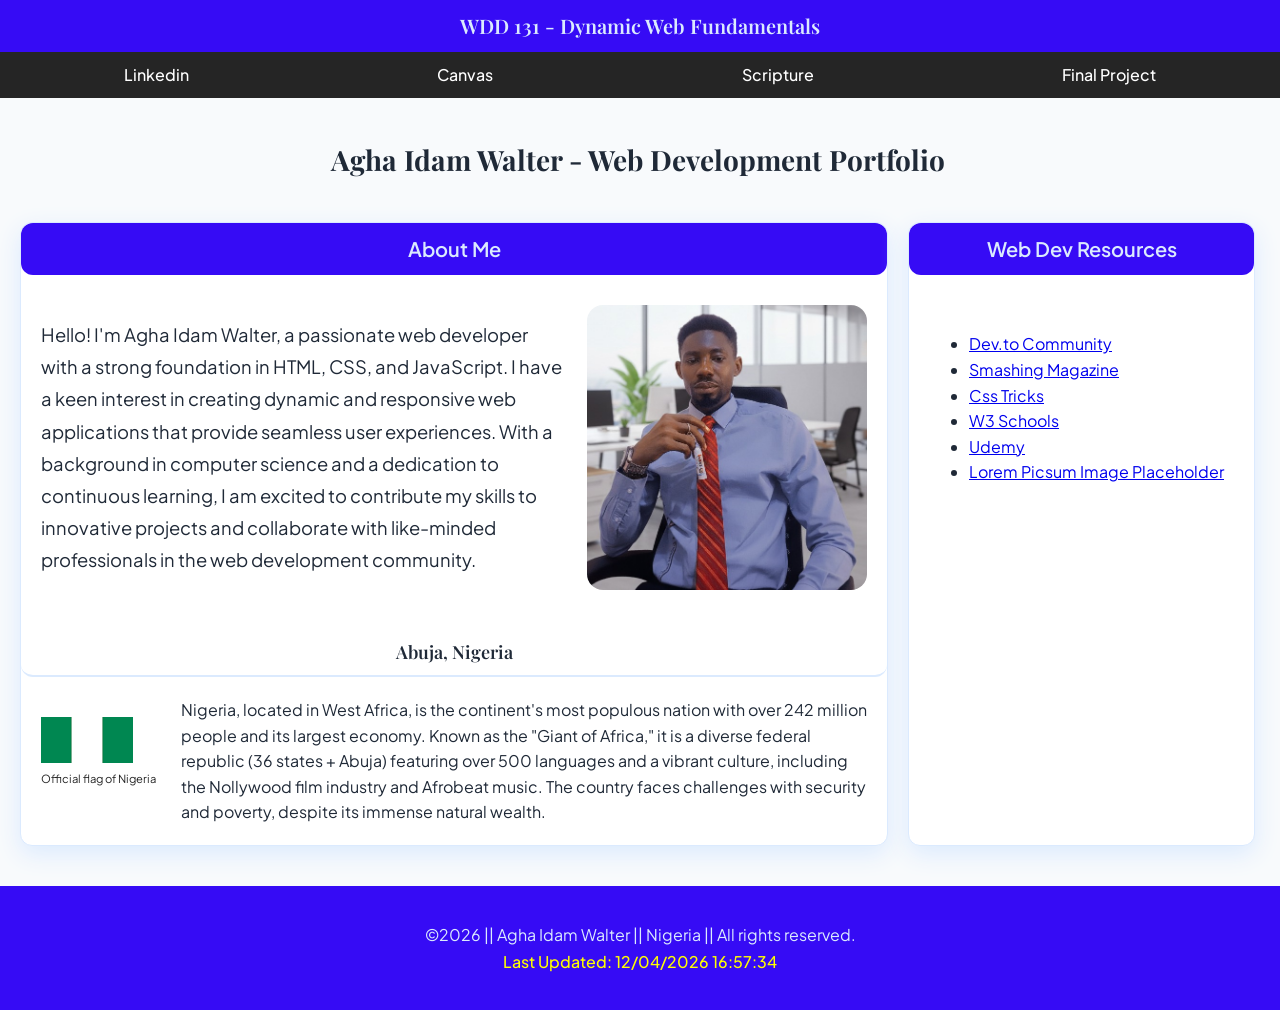
<file: index.html>
<!DOCTYPE html>
<html lang="en">
<head>
    <meta charset="UTF-8">
    <meta name="viewport" content="width=device-width, initial-scale=1.0">
    <link rel="preconnect" href="https://fonts.googleapis.com">
    <link rel="preconnect" href="https://fonts.gstatic.com" crossorigin>
    <link href="https://fonts.googleapis.com/css2?family=Playfair+Display:wght@400;500;600;700;800&family=Plus+Jakarta+Sans:wght@200;300;400;500;600;700;800&display=swap" rel="stylesheet">
    <title> WDD131 - Dynamic Web Fundamentals - Agha Idam Walter </title>
    <meta name="description" content="WDD131 - Dynamic Web Fundamentals project page for Agha Idam, showcasing web development portfolio work and class exercises.">
    <meta name="author" content="Agha Idam Walter">
    <link rel="stylesheet" href="styles/base.css">

    <script id="el" src="scripts/getdates.js" defer>
    </script>

</head>
<body>
    <header>
        <span id="course-title">WDD 131 - Dynamic Web Fundamentals</span>
        <nav>
            <ul>
                <li><a href="https://linkedin.com/in/estate231">Linkedin</a></li>
                <li><a href="https://byupw.instructure.com/">Canvas</a></li>
                <li><a href="https://www.churchofjesuschrist.org/study/scriptures/bofm/1-ne/3?lang=eng&id=p7#p7">Scripture</a></li>
                <li><a href="#">Final Project</a></li>
            </ul>
        </nav>
    </header>
    <main>
        <h1>
            Agha Idam Walter - Web Development Portfolio
        </h1>
        <section class="card">
            <div class="about-title"> About Me</div>
            <div class="about-me">
                <p class="about-me-text">
                    Hello! I'm Agha Idam Walter, a passionate web developer with a strong foundation in HTML, CSS, and JavaScript. I have a keen interest in creating dynamic and responsive web applications that provide seamless user experiences. With a background in computer science and a dedication to continuous learning, I am excited to contribute my skills to innovative projects and collaborate with like-minded professionals in the web development community.
                </p>
                <img src="images/agha-idam.jpeg" alt="Agha Idam Walter" class="profile-image">
            </div>
            <div class="location">
                <h2 class="location-title">Abuja, Nigeria</h2>
                <div class="location-content">
                    <div class="flag-section">
                        <div class="flag-image">
                            <img src="images/nigerian-flag.png" alt="Nigerian Flag">
                            <p>Official flag of Nigeria</p>
                        </div>
                    </div>
                    <p class="location-details">Nigeria, located in West Africa, is the continent's most populous nation with over 242 million people and its largest economy. Known as the "Giant of Africa," it is a diverse federal republic (36 states + Abuja) featuring over 500 languages and a vibrant culture, including the Nollywood film industry and Afrobeat music. The country faces challenges with security and poverty, despite its immense natural wealth.</p>
                </div>
            </div>
        </section>
        <section class="card">
            <div class="about-title"> Web Dev Resources</div>
            <div class="resource-items">
                <ul>
                    <li>
                        <a href="https://dev.to">Dev.to Community</a>
                    </li>
                    <li>
                        <a href="https://www.smashingmagazine.com/">Smashing Magazine</a>
                    </li>
                    <li>
                        <a href="https://css-tricks.com/">Css Tricks</a>
                    </li>
                    <li>
                        <a href="https://www.w3schools.com/">W3 Schools</a>
                    </li>
                    <li>
                        <a href="https://www.udemy.com/">Udemy</a>
                    </li>
                    <li>
                        <a href="https://picsum.photos/">Lorem Picsum Image Placeholder</a>
                    </li>
                </ul>
            </div>
        </section>
    </main>
    <footer>
        <p>
            &copy;<span id="currentYear"></span> || Agha Idam Walter || Nigeria || All rights reserved.
        </p>
        <p id="lastModified">

        </p>
    </footer>
</body>
</html>
</file>
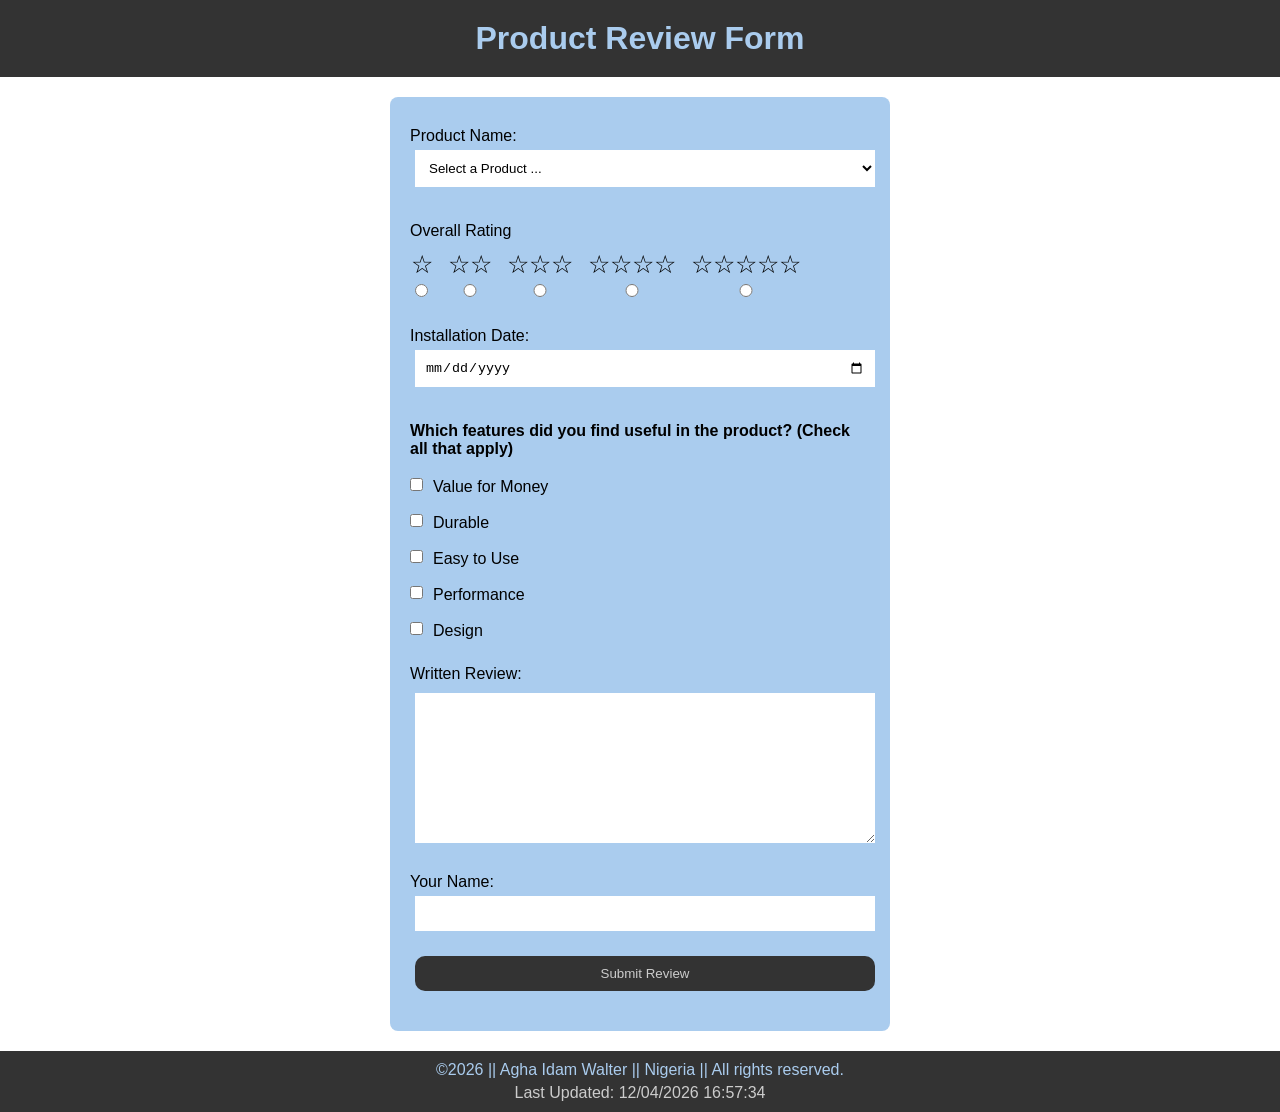
<file: form.html>
<!DOCTYPE html>
<html lang="en">
<head>
    <meta charset="UTF-8">
    <meta name="viewport" content="width=device-width, initial-scale=1.0">
    <link rel="preconnect" href="https://fonts.googleapis.com">
    <link rel="preconnect" href="https://fonts.gstatic.com" crossorigin>
    <link href="https://fonts.googleapis.com/css2?family=Playfair+Display:wght@400;500;600;700;800&family=Plus+Jakarta+Sans:wght@200;300;400;500;600;700;800&display=swap" rel="stylesheet">
    <title> WDD131 - Dynamic Web Fundamentals - Agha Idam Walter </title>
    <meta name="description" content="WDD131 - Dynamic Web Fundamentals Product review Form for W05, created by Agha Idam Walter.">
    <meta name="author" content="Agha Idam Walter">
    <link rel="stylesheet" href="styles/form.css">
    <script id="el" src="scripts/form.js" defer>
    </script>
</head>
<body>
    <header>
        <h1>Product Review Form</h1>
    </header>
    <main>
        <form id="reviewForm" action="review.html" method="get">
            <label for="product">Product Name:</label>
            <select id="product" name="product" required>
                <option disabled selected>Select a Product ...</option>
            </select>


            <fieldset>
                <legend>Overall Rating</legend>

                <div class="rating-group">
                    <div class="rating-item">
                        <label for="star1">☆</label>
                        <input type="radio" id="star1" name="rating" value="1" required>
                    </div>

                    <div class="rating-item">
                        <label for="star2">☆☆</label>
                        <input type="radio" id="star2" name="rating" value="2" required>
                    </div>

                    <div class="rating-item">
                        <label for="star3">☆☆☆</label>
                        <input type="radio" id="star3" name="rating" value="3" required>
                    </div>

                    <div class="rating-item">
                        <label for="star4">☆☆☆☆</label>
                        <input type="radio" id="star4" name="rating" value="4" required>
                    </div>

                    <div class="rating-item">
                        <label for="star5">☆☆☆☆☆</label>
                        <input type="radio" id="star5" name="rating" value="5" required>
                    </div>
                </div>

            </fieldset>


            <label for="installDate">Installation Date:</label>
            <input type="date" id="installDate" name="installDate" required>


            <div class="radio-group">
                <p>Which features did you find useful in the product? (Check all that apply)</p>

                <div class="checkbox-group">
                    <input type="checkbox" id="f1" name="features" value="Value for Money">
                    <label for="f1">Value for Money</label>
                </div>

                <div class="checkbox-group">
                    <input type="checkbox" id="f2" name="features" value="Durable">
                    <label for="f2">Durable</label>
                </div>

                <div class="checkbox-group">
                    <input type="checkbox" id="f3" name="features" value="Easy to Use">
                    <label for="f3">Easy to Use</label>
                </div>

                <div class="checkbox-group">
                    <input type="checkbox" id="f4" name="features" value="Performance">
                    <label for="f4">Performance</label>
                </div>

                <div class="checkbox-group">
                    <input type="checkbox" id="f5" name="features" value="Design">
                    <label for="f5">Design</label>
                </div>
            </div>

            <div class="textarea-group">
                <label for="review">Written Review:</label>
                <textarea id="review" name="review"></textarea>
            </div>

            <div class="input-group">
                <label for="name">Your Name:</label>
                <input type="text" id="name" name="name" required>
            </div>

            <input type="submit" value="Submit Review">
        </form>
    </main>
    <footer>
        <p>
            &copy;<span id="currentYear"></span> || Agha Idam Walter || Nigeria || All rights reserved.
        </p>
        <p id="lastModified">

        </p>
    </footer>
</body>
</html>
</file>
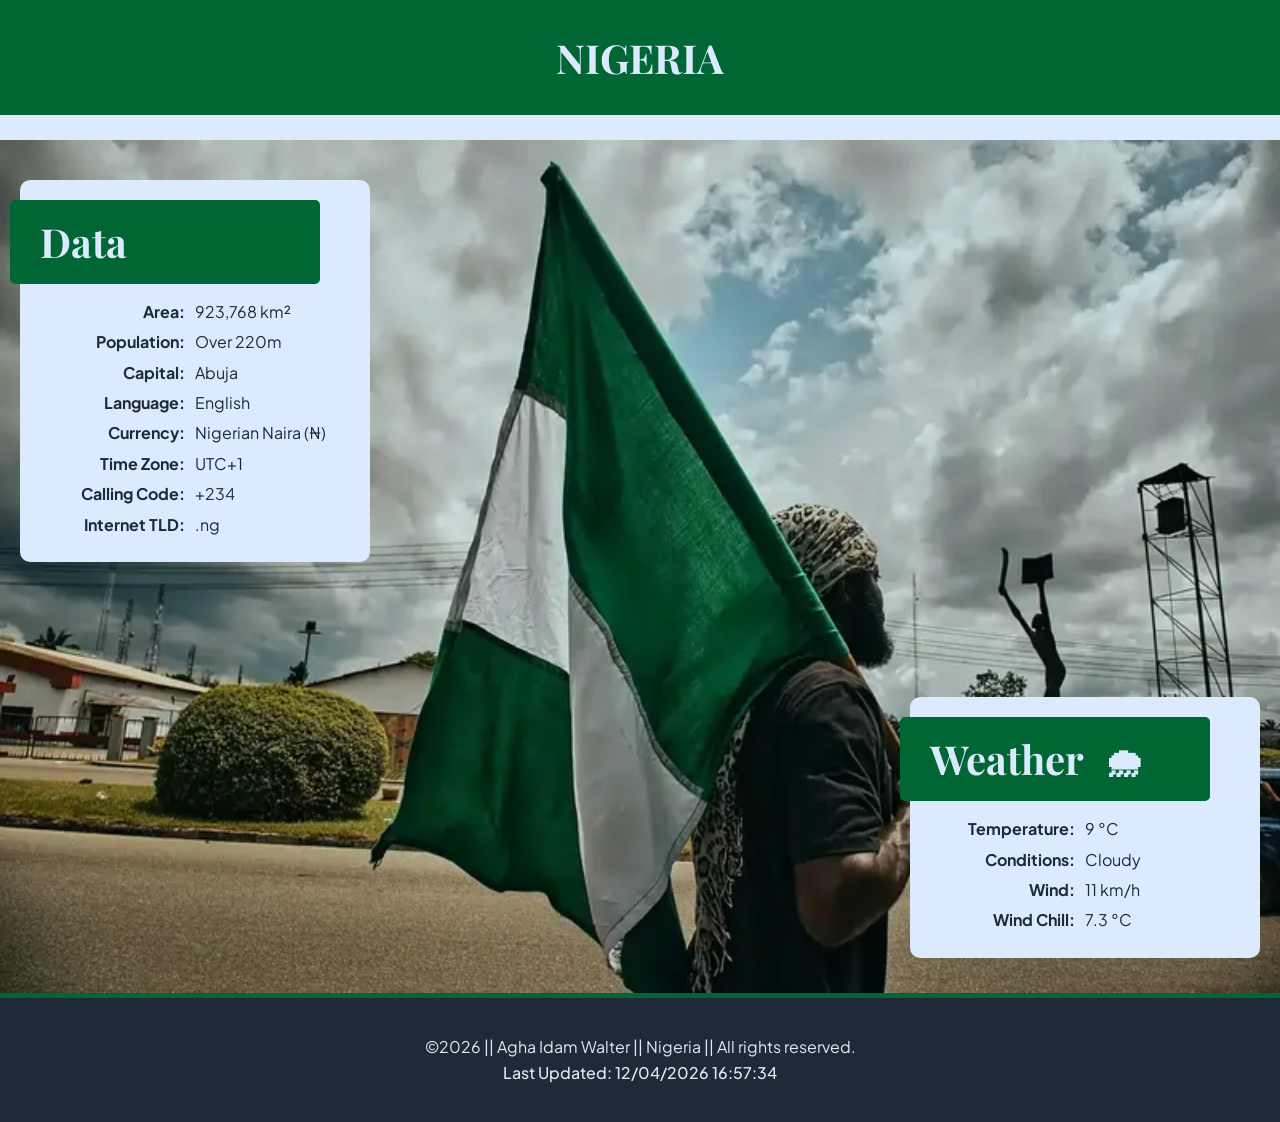
<file: place.html>
<!DOCTYPE html>
<html lang="en">
<head>
    <meta charset="UTF-8">
    <meta name="viewport" content="width=device-width, initial-scale=1.0">
    <link rel="preconnect" href="https://fonts.googleapis.com">
    <link rel="preconnect" href="https://fonts.gstatic.com" crossorigin>
    <link href="https://fonts.googleapis.com/css2?family=Playfair+Display:wght@400;500;600;700;800&family=Plus+Jakarta+Sans:wght@200;300;400;500;600;700;800&display=swap" rel="stylesheet">
    <title> WDD131 - Dynamic Web Fundamentals - Agha Idam Walter </title>
    <meta name="description" content="WDD131 - Dynamic Web Fundamentals project page for W03, Country Pages, created by Agha Idam Walter.">
    <meta name="author" content="Agha Idam Walter">
    <link rel="stylesheet" href="styles/place.css">
    <script id="el" src="scripts/place.js" defer>
    </script>
</head>
<body>
    <header>
        <h1>NIGERIA</h1>
    </header>
    <main>
        <div class="Banner-Container">
            <!-- banner image -->
            <div class="banner">
                <img
                    src="images/banner-2.webp"
                    srcset="images/banner-2.webp 800w,
                            images/banner-2.webp 1200w,
                            images/banner-2.webp 2000w"
                    sizes="100vw"
                    alt="Nigeria national flag waving"
                    fetchpriority="high"
            >
            </div>

            <!-- weather data -->
            <div class="weatherDetails">
                <div class="weather-title">
                    <h2 class="weather-heading">Data</h2>
                </div>
                <div>
                    <p><span class="label">Area:</span><span> 923,768 km²</span></p>
                    <p><span class="label">Population:</span><span> Over 220m</span></p>
                    <p><span class="label">Capital:</span><span> Abuja</span></p>
                    <p><span class="label">Language:</span><span> English</span></p>
                    <p><span class="label">Currency:</span><span> Nigerian Naira (₦)</span></p>
                    <p><span class="label">Time Zone:</span><span> UTC+1</span></p>
                    <p><span class="label">Calling Code:</span><span> +234</span></p>
                    <p><span class="label">Internet TLD:</span><span> .ng</span></p>
                </div>
            </div>
            <div class="weatherDetails">
                <div class="weather-title">
                    <h2 class="weather-heading">
                        Weather
                        <img src="images/weather.svg" alt="Weather Icon" class="weather-icon"> <span class="weather-emo">&#127783;</span>
                    </h2>
                </div>
                <div>
                    <p><span class="label">Temperature:</span><span id="temperature"></span></p>
                    <p><span class="label">Conditions:</span><span id="conditions"></span></p>
                    <p><span class="label">Wind:</span><span id="wind"></span></p>
                    <p><span class="label">Wind Chill:</span><span id="windChill"></span></p>
                </div>
            </div>
        </div>
    </main>
    <footer>
        <p>
            &copy;<span id="currentYear"></span> || Agha Idam Walter || Nigeria || All rights reserved.
        </p>
        <p id="lastModified">
        </p>
    </footer>

</body>
</html>
</file>
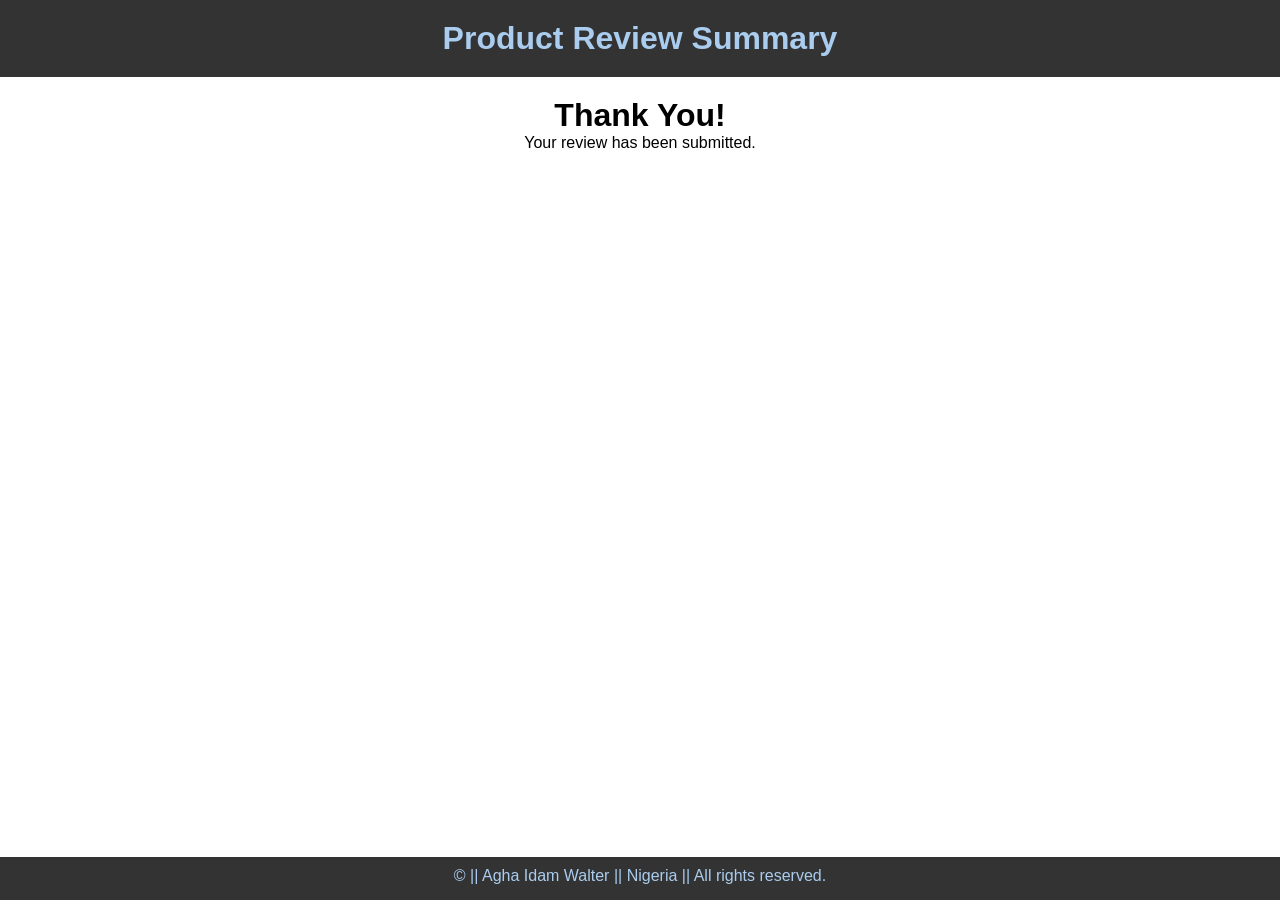
<file: review.html>
<!DOCTYPE html>
<html lang="en">
<head>
    <meta charset="UTF-8">
    <meta name="viewport" content="width=device-width, initial-scale=1.0">
    <link rel="preconnect" href="https://fonts.googleapis.com">
    <link rel="preconnect" href="https://fonts.gstatic.com" crossorigin>
    <link href="https://fonts.googleapis.com/css2?family=Playfair+Display:wght@400;500;600;700;800&family=Plus+Jakarta+Sans:wght@200;300;400;500;600;700;800&display=swap" rel="stylesheet">
    <title> WDD131 - Dynamic Web Fundamentals - Agha Idam Walter </title>
    <meta name="description" content="WDD131 - Dynamic Web Fundamentals Product review Form for W05, created by Agha Idam Walter.">
    <meta name="author" content="Agha Idam Walter">
    <link rel="stylesheet" href="styles/form.css">
    <script id="el" src="scripts/form.js" defer>
    </script>
</head>
<body>
    <header class="review-header">
        <h1>Product Review Summary</h1>
    </header>
    <main class="review-main">
        <h1>Thank You!</h1>
        <p>Your review has been submitted.</p>
    </main>
    <footer>
        <p>
            &copy;<span id="currentYear"></span> || Agha Idam Walter || Nigeria || All rights reserved.
        </p>
        <p id="lastModified">

        </p>
    </footer>
</body>
</html>
</file>
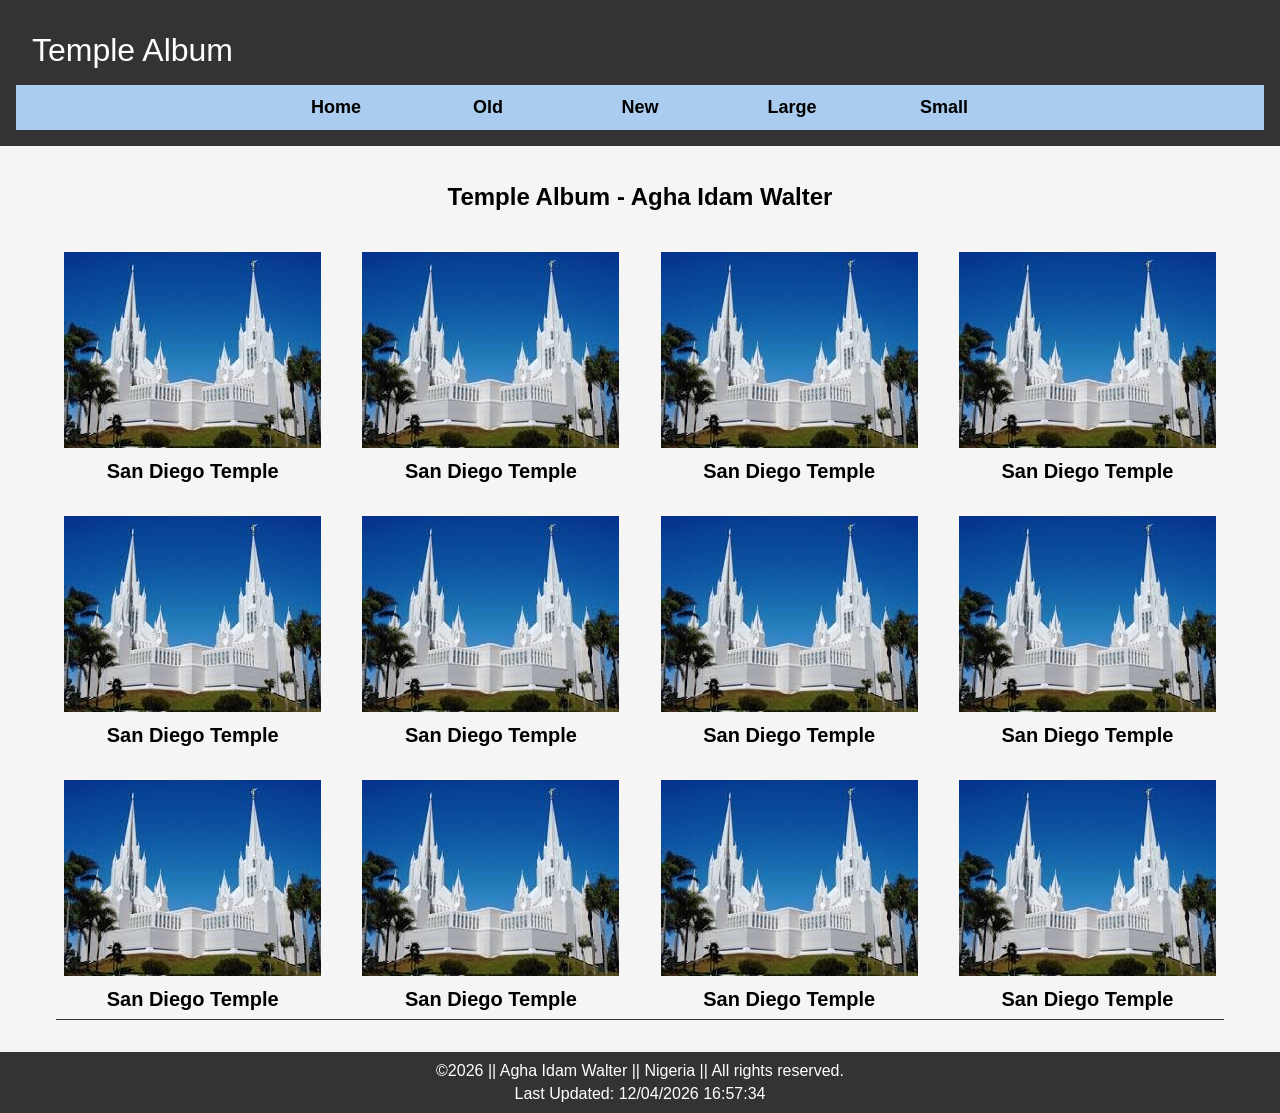
<file: temples.html>
<!DOCTYPE html>
<html lang="en">
<head>
    <meta charset="UTF-8">
    <meta name="viewport" content="width=device-width, initial-scale=1.0">
    <link rel="preconnect" href="https://fonts.googleapis.com">
    <link rel="preconnect" href="https://fonts.gstatic.com" crossorigin>
    <link href="https://fonts.googleapis.com/css2?family=Playfair+Display:wght@400;500;600;700;800&family=Plus+Jakarta+Sans:wght@200;300;400;500;600;700;800&display=swap" rel="stylesheet">
    <title> WDD131 - Picture Album Assignment </title>
    <meta name="description" content="WDD131 - Dynamic Web Fundamentals project page for Agha Idam.">
    <meta name="author" content="Agha Idam Walter">
    <link rel="stylesheet" href="styles/temples.css">
    <link rel="stylesheet" href="styles/temples-large.css">

    <script id="el" src="scripts/temples.js" defer>
    </script>

</head>
<body>
    <header>
        <p>Temple Album</p>

        <a id="menu" href="#"><span id="mobile-logo">Temple Album</span></a>
        <nav>
            <ul class="navigation">
                <li><a href="#">Home</a></li>
                <li><a href="#">Old</a></li>
                <li><a href="#">New</a></li>
                <li><a href="#">Large</a></li>
                <li><a href="#">Small</a></li>
            </ul>

        </nav>
    </header>

    <main>
        <h1>
            Temple Album - Agha Idam Walter
        </h1>
        <div class="container figAdd">
            <figure>
                <img src="images/temple1.jpg" alt="San Diego Temple">
                <figcaption>San Diego Temple</figcaption>
            </figure>
            <figure>
                <img src="images/temple1.jpg" alt="San Diego Temple">
                <figcaption>San Diego Temple</figcaption>
            </figure>
            <figure>
                <img src="images/temple1.jpg" alt="San Diego Temple">
                <figcaption>San Diego Temple</figcaption>
            </figure>
            <figure>
                <img src="images/temple1.jpg" alt="San Diego Temple">
                <figcaption>San Diego Temple</figcaption>
            </figure>
            <figure>
                <img src="images/temple1.jpg" alt="San Diego Temple">
                <figcaption>San Diego Temple</figcaption>
            </figure>
            <figure>
                <img src="images/temple1.jpg" alt="San Diego Temple">
                <figcaption>San Diego Temple</figcaption>
            </figure>
            <figure>
                <img src="images/temple1.jpg" alt="San Diego Temple">
                <figcaption>San Diego Temple</figcaption>
            </figure>
            <figure>
                <img src="images/temple1.jpg" alt="San Diego Temple">
                <figcaption>San Diego Temple</figcaption>
            </figure>
            <figure>
                <img src="images/temple1.jpg" alt="San Diego Temple">
                <figcaption>San Diego Temple</figcaption>
            </figure>
            <figure>
                <img src="images/temple1.jpg" alt="San Diego Temple">
                <figcaption>San Diego Temple</figcaption>
            </figure>
            <figure>
                <img src="images/temple1.jpg" alt="San Diego Temple">
                <figcaption>San Diego Temple</figcaption>
            </figure>
            <figure>
                <img src="images/temple1.jpg" alt="San Diego Temple">
                <figcaption>San Diego Temple</figcaption>
            </figure>
        </div>
    </main>

    <footer>
        <p>
            &copy;<span id="currentYear"></span> || Agha Idam Walter || Nigeria || All rights reserved.
        </p>
        <p id="lastModified">

        </p>
    </footer>
</body>
</html>
</file>
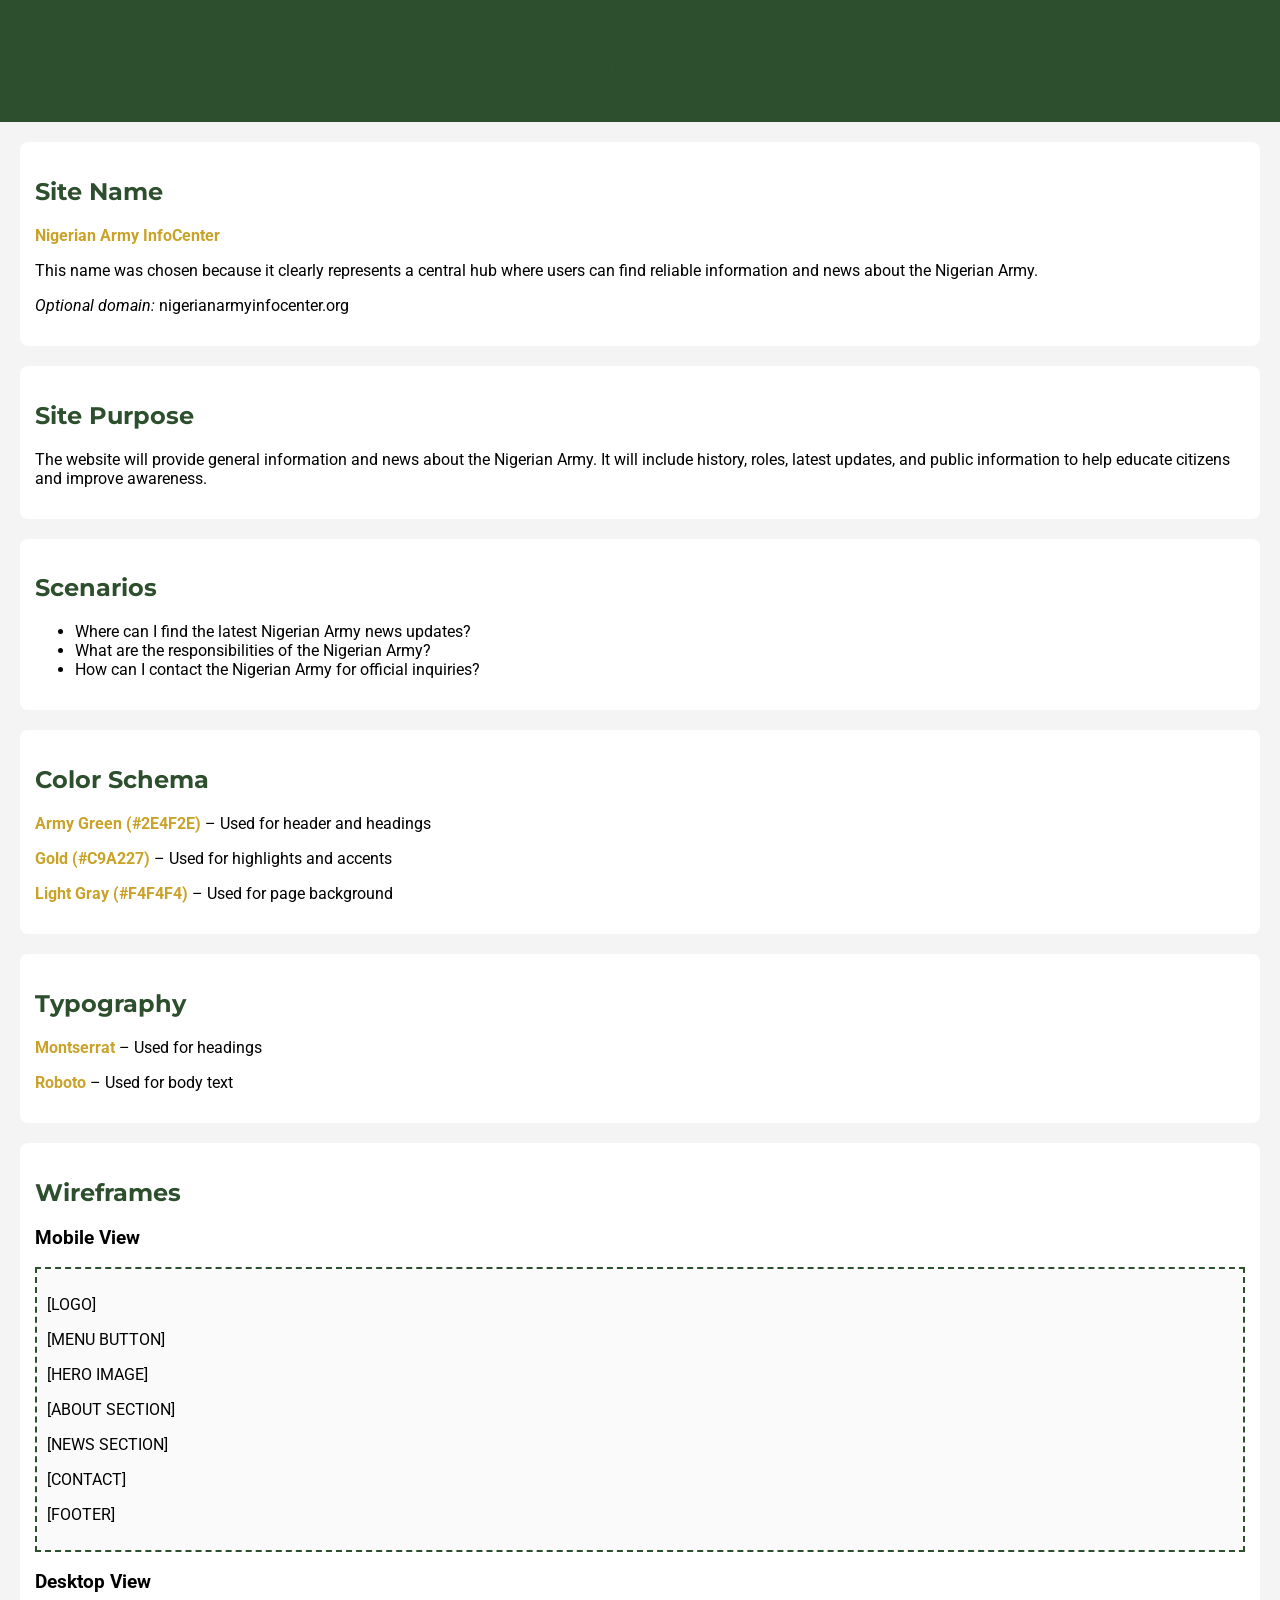
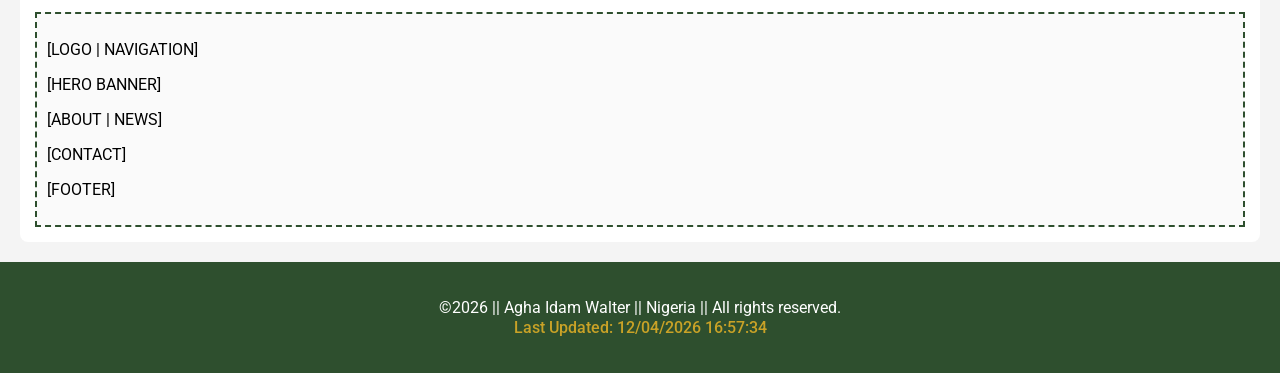
<file: project/siteplan.html>
<!DOCTYPE html>
<html lang="en">
<head>
    <meta charset="UTF-8">
    <meta name="viewport" content="width=device-width, initial-scale=1.0">
    <link rel="preconnect" href="https://fonts.googleapis.com">
    <link rel="preconnect" href="https://fonts.gstatic.com" crossorigin>
    <link href="https://fonts.googleapis.com/css2?family=Montserrat&family=Roboto&display=swap" rel="stylesheet">
    <meta name="description" content="Website Planning Document for Nigerian Army Info Site">
    <meta name="author" content="Agha Idam Walter">
    <title>Nigerian Army Info Site Plan</title>

    <!-- CSS -->
    <link rel="stylesheet" href="siteplan.css">
    <script src="siteplan.js" defer>
    </script>

    <!-- Google Fonts -->

</head>
<body>

<header>
    <h1>Nigerian Army InfoCenter - Site Plan</h1>
</header>

<main>

    <!-- SITE NAME -->
    <section>
        <h2>Site Name</h2>
        <p><strong>Nigerian Army InfoCenter</strong></p>
        <p>
            This name was chosen because it clearly represents a central hub
            where users can find reliable information and news about the Nigerian Army.
        </p>
        <p><em>Optional domain:</em> nigerianarmyinfocenter.org</p>
    </section>

    <!-- SITE PURPOSE -->
    <section>
        <h2>Site Purpose</h2>
        <p>
            The website will provide general information and news about the Nigerian Army.
            It will include history, roles, latest updates, and public information to help
            educate citizens and improve awareness.
        </p>
    </section>

    <!-- SCENARIOS -->
    <section>
        <h2>Scenarios</h2>
        <ul>
            <li>Where can I find the latest Nigerian Army news updates?</li>
            <li>What are the responsibilities of the Nigerian Army?</li>
            <li>How can I contact the Nigerian Army for official inquiries?</li>
        </ul>
    </section>

    <!-- COLOR SCHEMA -->
    <section>
        <h2>Color Schema</h2>
        <p><strong>Army Green (#2E4F2E)</strong> – Used for header and headings</p>
        <p><strong>Gold (#C9A227)</strong> – Used for highlights and accents</p>
        <p><strong>Light Gray (#F4F4F4)</strong> – Used for page background</p>
    </section>

    <!-- TYPOGRAPHY -->
    <section>
        <h2>Typography</h2>
        <p><strong>Montserrat</strong> – Used for headings</p>
        <p><strong>Roboto</strong> – Used for body text</p>
    </section>

    <!-- WIREFRAMES -->
    <section>
        <h2>Wireframes</h2>

        <h3>Mobile View</h3>
        <div class="wireframe">
            <p>[LOGO]</p>
            <p>[MENU BUTTON]</p>
            <p>[HERO IMAGE]</p>
            <p>[ABOUT SECTION]</p>
            <p>[NEWS SECTION]</p>
            <p>[CONTACT]</p>
            <p>[FOOTER]</p>
        </div>

        <h3>Desktop View</h3>
        <div class="wireframe">
            <p>[LOGO | NAVIGATION]</p>
            <p>[HERO BANNER]</p>
            <p>[ABOUT | NEWS]</p>
            <p>[CONTACT]</p>
            <p>[FOOTER]</p>
        </div>
    </section>

</main>

<footer>
        <p>
            &copy;<span id="currentYear"></span> || Agha Idam Walter || Nigeria || All rights reserved.
        </p>
        <p id="lastModified">

        </p>
    </footer>

</body>
</html>
</file>
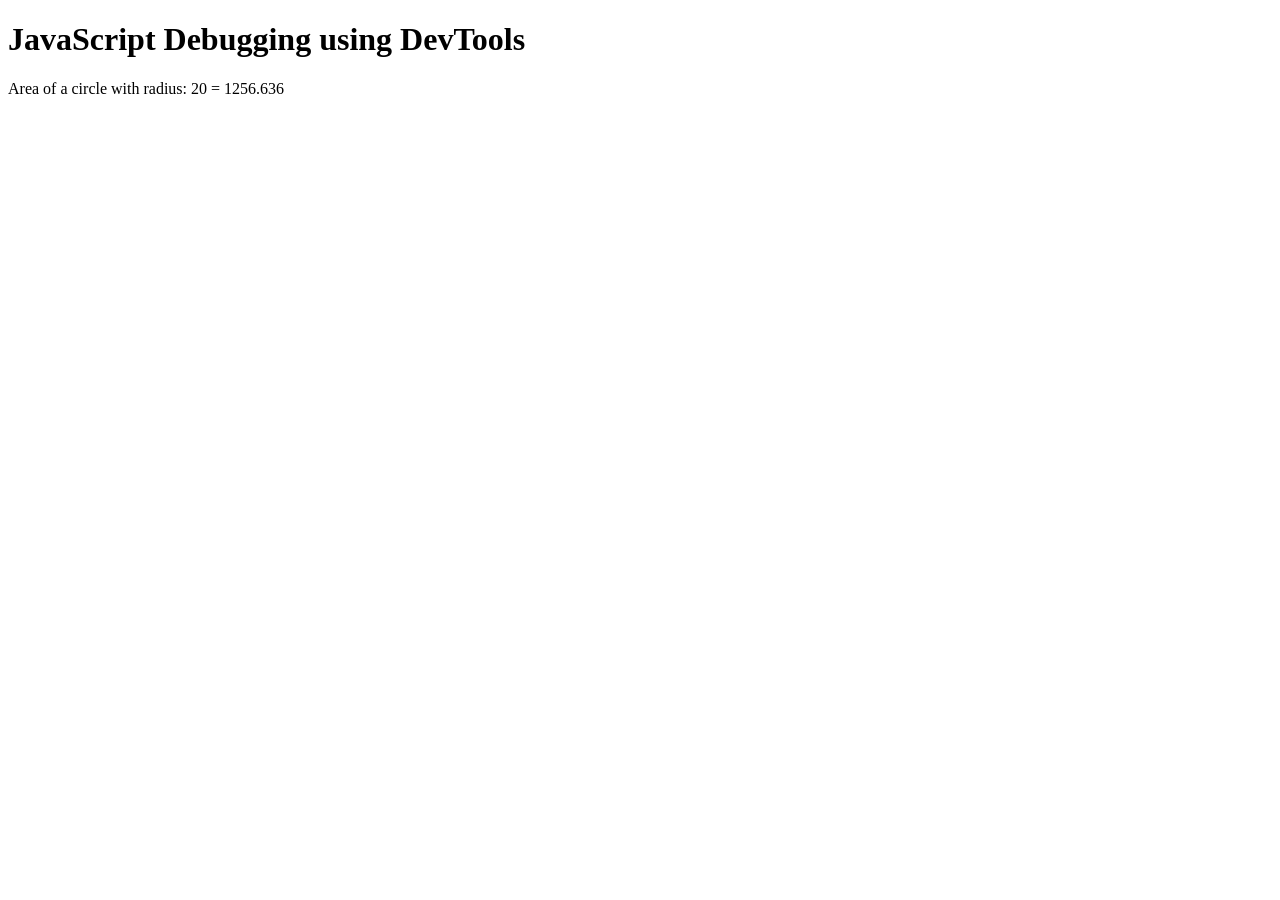
<file: week02/debugging.html>
<!DOCTYPE html>
<html lang="en">
<head>
    <meta charset="UTF-8">
    <meta name="viewport" content="width=device-width, initial-scale=1.0">
    <title>WDD 131 - Debugging JavaScript</title>
    <script src="scripts/debugging.js" defer></script>
</head>
<body>
    <h1>JavaScript Debugging using DevTools</h1>
    <p>Area of a circle with radius: <span id="radius"></span> = <span id="areas"></span></p>
</body>
</html>
</file>
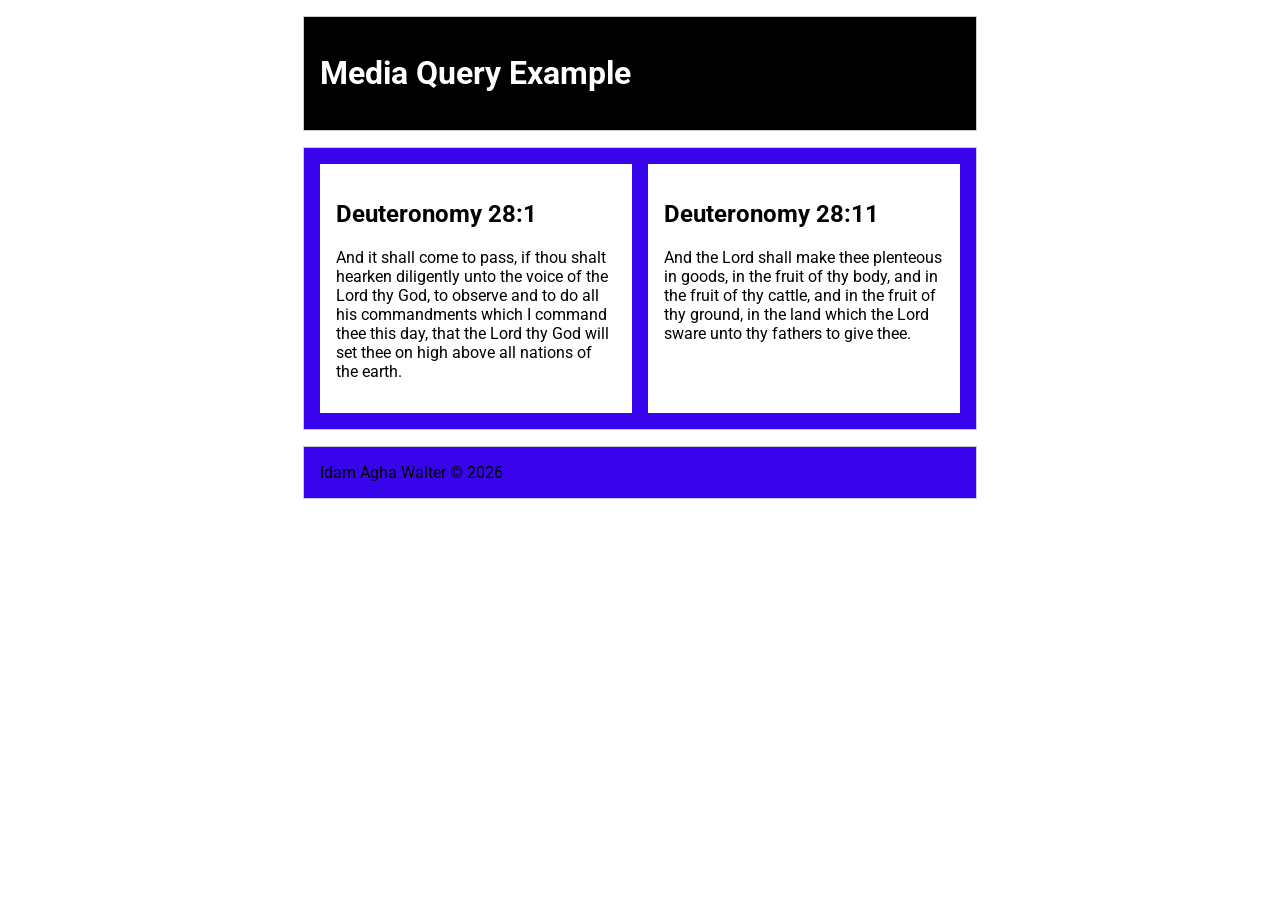
<file: week02/media-query.html>
<!DOCTYPE html>
<html>
<head>
    <meta charset="UTF-8">
    <meta name="viewport" content="width=device-width, initial-scale=1">
    <title>WDD 131 -Media Query Example</title>
    <meta name="description" content="Media query learning example page.">
    <meta name="author" content="Idam Agha Walter">
    <link rel="preconnect" href="https://fonts.googleapis.com">
    <link rel="preconnect" href="https://fonts.gstatic.com" crossorigin>
    <link href="https://fonts.googleapis.com/css2?family=Roboto&display=swap" rel="stylesheet">
    <link rel="stylesheet" href="styles/media-query.css">
    <link rel="stylesheet" href="styles/media-query-large.css">
</head>
<body>
    <header>
        <h1>Media  Query Example</h1>
    </header>

    <main>
        <section>
            <h2>Deuteronomy 28:1</h2>
            <p>And it shall come to pass, if thou shalt hearken diligently unto the voice of the Lord thy God, to observe and to do all his commandments which I command thee this day, that the Lord thy God will set thee on high above all nations of the earth.</p>
        </section>

        <section>
            <h2>Deuteronomy 28:11</h2>
            <p>And the Lord shall make thee plenteous in goods, in the fruit of thy body, and in the fruit of thy cattle, and in the fruit of thy ground, in the land which the Lord sware unto thy fathers to give thee.</p>
        </section>
    </main>

    <footer>
        Idam Agha Walter &copy; 2026
    </footer>
</body>
</html>
</file>
<file: styles/base.css>
:root {
    --font-sans: 'Plus Jakarta Sans', sans-serif;
    --font-serif: 'Playfair Display', serif;
    --color-text: #1f2937;
    --color-bg: #f8fafc;
    --color-surface: #ffffff;
    --color-primary: #0d0677;
    --color-secondary: #252525;
    --color-accent: #360bf5;
    --color-border: #dbeafe;
    --color-footer: yellow;
}

html {
    font-family: var(--font-sans);
    background-color: var(--color-bg);
    color: var(--color-text);
    box-sizing: border-box;
}

*, *::before, *::after {
    box-sizing: inherit;
}

body {
    margin: 0;
    padding: 0;
    line-height: 1.6;
    display: grid;
    grid-template-rows: auto 1fr auto;
    background-color: var(--color-bg);
    min-height: 100vh;
}

h1, h2, h3, h4, h5, h6 {
    font-family: var(--font-serif);
    margin-top: 0;
}

p, a, li, span {
    font-family: var(--font-sans);
}

header, footer {
    background-color: var(--color-accent);
    color: var(--color-border);
    display: flex;
    flex-direction: column;
}

header {
    justify-content: center;
    align-items: center;
    background: var(--color-accent);
    text-align: center;
}

#course-title {
    display: block;
    padding: 10px;
    font-family: var(--font-serif);
    font-size: 20px;
    font-weight: 600;
}

nav {
    background-color: var(--color-secondary);
    width: 100%;
}

nav ul {
    display: flex;
    justify-content: space-around;
    list-style: none;
    width: 100%;
    padding: 10px 0;
    margin: 0;
}

nav li {
    margin: 0 10px;
}

nav a {
    text-decoration: none;
    font-weight: 500;
    color: var(--color-surface);
}

nav a:hover {
    color: var(--color-accent);
}

main {
    background-color: var(--color-bg);
    display: grid;
    grid-template-columns: 70% 28%;
    grid-template-rows: auto 1fr;
    gap: 20px;
    padding: 20px;
    margin-bottom: 20px;
}

main h1 {
    grid-column: 1 / -1;
    font-size: 28px;
    font-weight: 700;
    text-align: center;
    margin-top: 20px;
    margin-bottom: 20px;
}

section.card {
    background-color: var(--color-surface);
    border: 1px solid var(--color-border);
    box-shadow: 0 8px 24px var(--color-border);
    border-radius: 12px;
    min-height: 200px;
}

@media (max-width: 900px) {
    main {
        grid-template-columns: 1fr;
        grid-template-rows: auto auto auto;
    }

    main h1 {
        text-align: left;
    }
}

.about-title {
    width: auto;
    font-size: 20px;
    font-weight: 600;
    margin-bottom: 10px;
    background-color: var(--color-accent);
    color: var(--color-border);
    padding: 10px;
    text-align: center;
    border-radius: 12px;
}

.about-me {
    display: flex;
    align-items: center;
    gap: 20px;
    background-color: var(--color-surface);
    padding: 20px;
    border-radius: 12px;
    max-width: 100%;
}

.about-me-text {
    flex: 1 1 70%;
    font-size: 1.15rem;
    line-height: 1.75;
    text-align: left;
    margin: 0;
}

.profile-image {
    flex: 0 0 30%;
    width: 100%;
    max-width: 280px;
    height: auto;
    border-radius: 16px;
    object-fit: cover;
}

.location-title {
    font-size: 18px;
    font-weight: 600;
    margin-bottom: 10px;
    padding: 8px;
    text-align: center;
    border-radius: 12px;
    border-bottom: 2px solid var(--color-border);
}



@media (max-width: 780px) {
    .about-me {
        flex-direction: column;
        padding: 20px;
        text-align: left;
    }

    .about-me-text {
        width: 100%;
        font-size: 1rem;
    }

    .profile-image {
        max-width: 100%;
        width: 100%;
    }
}

.location {
    margin-top: 20px;
}

.location-content {
    display: flex;
    align-items: flex-start;
    gap: 20px;
    margin: 10px;
    padding: 10px;
}

.flag-section {
    display: flex;
    flex-direction: column;
    align-items: center;
    gap: 10px;
}

.flag-image {
    margin-top: 20px;
    width: 120px;
    height: auto;
    border-radius: 8px;
    object-fit: cover;
}

.flag-image p {
    font-size: 0.7rem;
    color: var(--color-secondary);
    margin: 0;
    font: bold;
}

.location-details {
    flex: 1;
    font-size: 1rem;
    line-height: 1.6;
    margin: 0;
}

@media (max-width: 600px) {
    .location-content {
        flex-direction: column;
        text-align: center;
    }

    .flag-image {
        width: 100px;
    }

    .location-details {
        text-align: left;
        margin-top: -20px;
    }

    .resource-items {
    margin-top: 0px;
    }

}

.resource-items {
    display: flex;
    flex-direction: column;
    gap: 15px;
    padding: 20px;
    margin-top: 20px;

}

footer {
    justify-content: center;
    align-items: center;
    text-align: center;
    padding: 20px;
}

#lastModified {
    margin-top: -15px;
    color: var(--color-footer);
    font-weight: 500;
}
</file>
<file: styles/form.css>
/* DEFAULTS */
:root {
    --color-primary: #333;
    --color-secondary: #ccc;
    --color-tertiary: #fff;
    --color-menu: #ace;
    --color-text: #000;
}

* {
	margin: 0;
	padding: 0;
	box-sizing: border-box;
}


html, body {
    height: 100%;
    margin: 0;
    padding: 0;
    font-family: "Sansita", sans-serif;
    background-color: var(--color-tertiary);

}

/* initialize CSS code for the page and body */
body {
    display: flex;
    flex-direction: column;
    min-height: 100vh;
}

/* Header */
header {
    background-color: var(--color-primary);
    color: var(--color-menu);
    display: flex;
    justify-content: center;
    align-items: center;
    padding: 20px 20px;
}


main {
    flex: 1;
    text-align: left;
    padding: 20px;
}

.review-main {
    text-align: center;
}

form {
  max-width: 500px;
  margin: 20px;
  background: var(--color-menu);
  padding: 20px;
  border-radius: 8px;
}

label {
  display: block;
  margin-top: 10px;
}

input, select, textarea {
  width: 100%;
  padding: 10px;
  margin: 5px;
  margin-bottom: 20px;
  border: 0px;
  background: var(--color-tertiary);
}

fieldset {
    border: none;
    margin-top: 15px;
}

/* Make all rating items horizontal */
.rating-group {
    display: flex;
    gap: 15px;
}

/* Stack label above input */
.rating-item {
    display: flex;
    flex-direction: column;
    align-items: center;
}

/* Optional styling */
.rating-item label {
    font-size: 25px;
    cursor: pointer;
}

.radio-group {
    margin-top: 15px;
}

/* Make paragraph full width */
.radio-group p {
    width: 100%;
    margin-bottom: 10px;
    font-weight: bold;
}

/* Arrange each checkbox row */
.checkbox-group {
    display: flex;
    align-items: center;
    gap: 10px; /* space between input and label */
    margin-bottom: 8px;
}

/* Keep checkbox small and left */
.checkbox-group input {
    width: auto;
    margin: 0;
    transform: translateY(2px); /* ✅ fine-tune vertical position */
}

/* Label stays to the right */
.checkbox-group label {
    cursor: pointer;
}

/* Textarea */
.textarea-group {
    display: flex;
    flex-direction: column;
    gap: 5px;
    margin-top: 15px;
}

.textarea-group textarea {
    height: 150px;
    resize: vertical;
}


/* Submit button */

input[type="submit"] {
    background-color: var(--color-primary);
    color: var(--color-secondary);
    padding: 10px;
    border: none;
    cursor: pointer;
    border-radius: 10px;
}

input[type="submit"]:hover {
    background-color: var(--color-text);
}

/* footer */
footer {
    background-color: var(--color-primary);
    color: var(--color-menu);
    justify-content: center;
    align-items: center;
    text-align: center;
    padding: 10px;
}

#lastModified {
    margin-top: 5px;
    color: var(--color-secondary);
    font-weight: 500;
}

@media (min-width: 700px) {
    form {
        margin: auto;
    }
}
</file>
<file: styles/place.css>
:root {
    --font-sans: 'Plus Jakarta Sans', sans-serif;
    --font-serif: 'Playfair Display', serif;
    --color-primary: #006633;
    --color-secondary: #dbeafe;
    --color-text: #1f2937;
    --color-bg: #f8fafc;
}

html {
    font-family: var(--font-sans);
    background-color: var(--color-bg);
    color: var(--color-text);
    box-sizing: border-box;
}

*, *::before, *::after {
    box-sizing: inherit;
}

body {
    margin: 0;
    padding: 0;
    line-height: 1.6;
    min-height: 100vh;
    display: grid;
    grid-template-rows: auto 1fr auto;
}

h1, h2, h3, h4, h5, h6 {
    font-family: var(--font-serif);
    font-size: 2.5rem;
    margin: 0;
}

p, a, li, span {
    font-family: var(--font-sans);
}

header, footer {
    background-color: var(--color-primary);
    color: var(--color-secondary);
    display: flex;
    flex-direction: column;
    justify-content: center;
    align-items: center;
    text-align: center;
}

header {
    height: 140px;
    border-bottom: 25px solid var(--color-secondary);
}

/* banner section */
.banner {
    width: 100%;
    overflow: hidden;
    border-bottom: 5px solid var(--color-primary);
    margin: 0;
}

.banner img {
    width: 100%;
    height: 100%;
    object-fit: cover;
    margin: 0;
    display: block;
}

.weatherDetails {
    display: flex;
    flex-direction: column;
    align-items: center;
    padding: 20px;
    background-color: var(--color-secondary);
    border-radius: 10px;
    margin: 20px auto;
    max-width: 400px;
}

.weather-title {
    margin-bottom: 10px;
}

.weatherDetails p {
    display: flex;
    width: 300px;
    margin: 0.3rem;
}

.weatherDetails .label {
    font-weight: bold;
    width  : 120px;
    text-align: right;
    margin-left: 20px;
    margin-right: 10px;
}

.weather-heading {
    display: flex;
    flex-direction: column;
    align-items: center;
    gap: 0.5rem;
}


.weather-icon {
    width: 60px;
    height: 60px;
}

.weather-emo {
    display: none;
}

footer {
    justify-content: center;
    align-items: center;
    text-align: center;
    padding: 20px;
    color: var(--color-secondary);
    background-color: var(--color-text);
}

#lastModified {
    margin-top: -15px;
    color: var(--color-secondary);
    font-weight: 500;
}

@media (min-width: 700px) {
    .Banner-Container {
        position: relative;
        width: 100%;
    }

    .banner img{
        width: 100%;
        display: block;
        height: auto;
    }

    .weatherDetails {
        position: absolute;
        top: 20px;
        margin-left: 20px;
    }

    .weather-title {
    background-color: var(--color-primary);
    width: 100%;
    padding: 10px;
    color: var(--color-secondary);
    margin-left: -60px;
    border-radius: 5px;
    }

    .weatherDetails:last-of-type {
        top: auto;
        bottom: 20px;
        right: 20px;
    }

    .weather-heading {
        display: flex;
        flex-direction: row;
        gap: 20px;
        margin-left: 20px;
    }

    .weather-icon {
        display: none;
    }

    .weather-emo {
        display: block;
        width: 60px;
        height: 60px;
    }
}
</file>
<file: styles/temples.css>
/* lets initialize text and color variables for the page */

:root {
    --color-primary: #333;
    --color-secondary: #ccc;
    --color-tertiary: #f5f5f5;
    --color-white: #fff;
    --color-menu: #ace;
    /* --color-menu-mobile: #eee; */
    --color-black: #000;
}

* {
	margin: 0;
	padding: 0;
	box-sizing: border-box;
}

/* initialize CSS code for the page and body */
body {
    margin: 0;
    padding: 0;
    font-family: "Sansita", sans-serif;
    background-color: var(--color-tertiary);
}

header {
    background-color: var(--color-primary);
    color: var(--color-white);
    padding: 1rem;
}

header p {
	visibility: hidden;
}

/* Mobile View ***************/
#menu {
	display: block;
	font-size: 2rem;
	font-weight: 700;
	text-decoration: none;
	padding: 0.5rem 0.75rem;
	background-color: var(--color-menu);
	color: var(--color-black);
}

#menu::before {
	content: "≡";
}

#mobile-logo {
    margin-left: 100px;
    font-size: 2rem;
    font-weight: 500;
}

nav {
	background-color: var(--color-menu);
    display: flex;
    justify-content: flex-start;
}
.navigation {
	list-style: none;
	margin: 0 auto;
	max-width: 760px;
}

.navigation li {
	display: none;
}
.navigation a {
	display: block;
	padding: 0.75rem;
	text-align: left;
	text-decoration: none;
	color: var(--color-black);
	font-weight: 700;
	transition: 0.5s;
	font-size: clamp(1rem, 2vmin, 1.5rem);
}

.navigation a:hover,
.navigation a:active {
	color: var(--color-white);
	background-color: var(--color-black);
}

.show li {
	display: block;
}

#menu.show::before {
	content: "X";
}

/* END OF MOBILE VIEW */

.figAdd {
    font-weight: 700;
    border-bottom: 1px solid var(--color-primary);
    margin-bottom: 1rem;
}

main {
    padding: 1rem;
    max-width: 1200px;
    width: 100%;
    margin: 0 auto;
}

main h1 {
    font-size: 1.5rem;
    padding: 1rem;
    text-align: center;
    font-family: "Acme", sans-serif;
    margin-top: 5px;
    margin-bottom: 25px;
}

.container {
    display: grid;
    grid-template-columns: repeat(auto-fit, minmax(250px, 1fr));
    grid-gap: 25px;
    place-items: center;
}

figcaption {
    font-size: 1.25rem;
    padding: 0.5rem;
    text-align: center;
}

footer {
    background-color: var(--color-primary);
    color: var(--color-white);
    justify-content: center;
    align-items: center;
    text-align: center;
    padding: 10px;
}

#lastModified {
    margin-top: 5px;
    color: var(--color-white);
    font-weight: 500;
}
</file>
<file: styles/temples-large.css>
/* Large Screen View */
@media only screen and (min-width: 40em) {
    header p {
        visibility: visible;
        font-size: 2rem;
        padding: 1rem;
        color: var(--color-white);
    }
	nav {
    display: block;
}

	h1 {
		font-size: 2rem;
	}
	.navigation {
		display: flex;
	}
	.navigation li {
		display: block; /* change state in small view */
		flex: 1 1 100%;
	}
	.navigation a {
		text-align: center;
	}
	#menu {
		display: none;
	}
}
</file>
<file: project/siteplan.css>
body {
    font-family: 'Roboto', sans-serif;
    background-color: #F4F4F4;
    margin: 0;
}

/* Header */
header {
    background-color: #2E4F2E;
    color: white;
    padding: 20px;
    text-align: center;
}

/* Sections */
section {
    background-color: white;
    margin: 20px;
    padding: 15px;
    border-radius: 8px;
}

/* Headings */
h1, h2 {
    font-family: 'Montserrat', sans-serif;
    color: #2E4F2E;
}

/* Accent color */
strong {
    color: #C9A227;
}

/* Wireframe styling */
.wireframe {
    border: 2px dashed #2E4F2E;
    padding: 10px;
    background-color: #fafafa;
}

/* Footer */
footer {
    justify-content: center;
    align-items: center;
    text-align: center;
    padding: 20px;
    color: white;
    background-color: #2E4F2E;
}

#lastModified {
    margin-top: -15px;
    color: #C9A227;
    font-weight: 500;
}
</file>
<file: week02/styles/media-query.css>
/* lets useGoogle Font - Roboto in the body rule */
body {
    font-family: 'Roboto', sans-serif;
}

/* lets make the header, main and footer have a maximum width of 640 pixels, make margin 1rem auto, make a faint border, include appropriate padding, and then have a blueish background color */
header, main, footer {
    max-width: 640px;
    margin: 1rem auto;
    border: 1px solid #ccc;
    padding: 1rem;
    background-color: #3704ec;
}

/* lets declare the main element as a css grid with one column and an equal gap of 1rem */
main {
    display: grid;
    grid-template-columns: 1fr;
    gap: 1rem;
}

/* lets declare the section elements to also have padding and a lighter or white background color */
section {
    padding: 1rem;
    background-color: #ffffff;
}
</file>
<file: week02/styles/media-query-large.css>
/* Lets write a containing media query to be applied at a viewpoint width of 500 pixels or greater */
@media screen and (min-width: 500px) {
    /* lets make the header to have a black background with white text */
    header {
        background-color: #000;
        color: #fff;
    }

    /* lets change the main element to display two columns of equal size */
    main {
        grid-template-columns: 1fr 1fr;
    }
}
</file>
